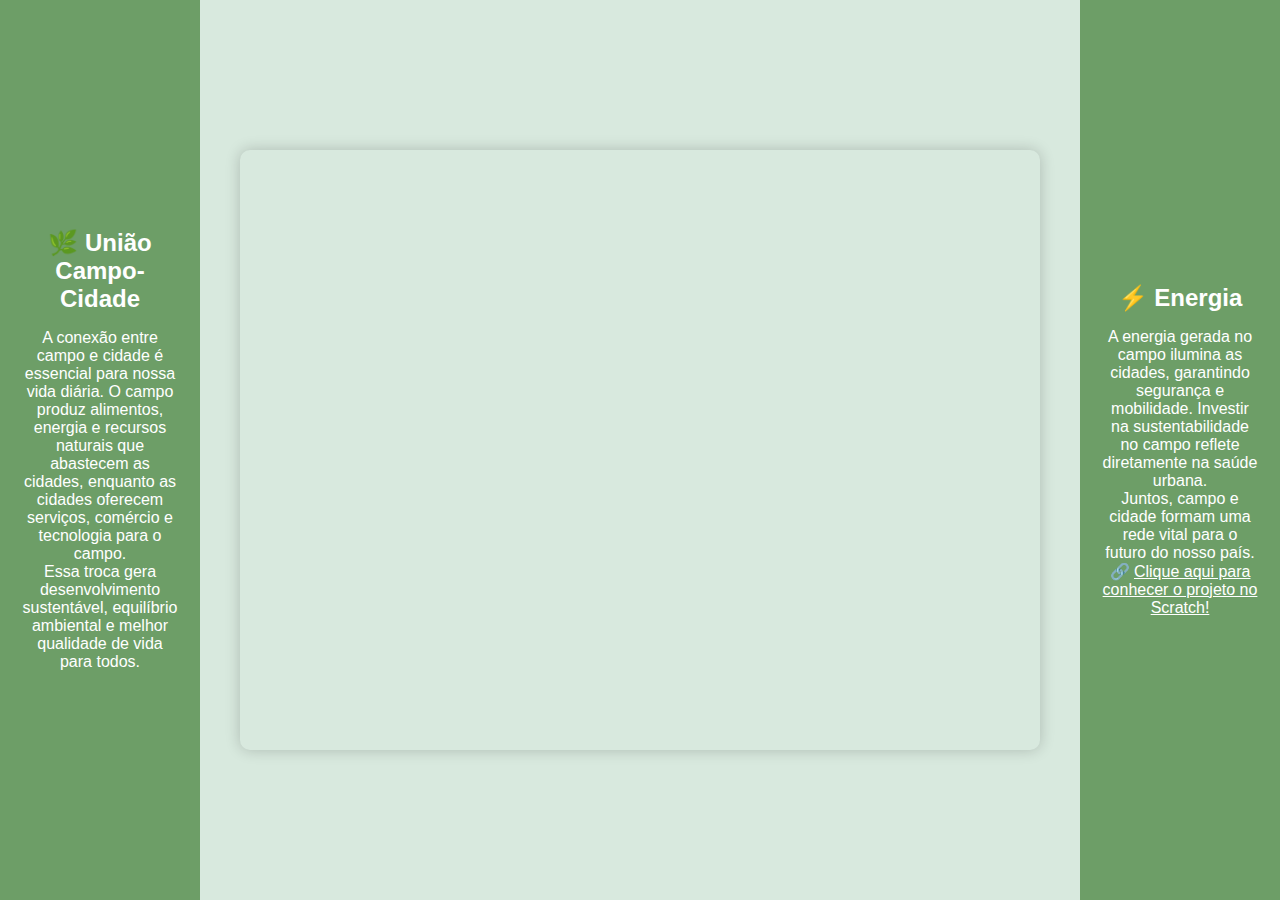
<file: jogo.html>
<!DOCTYPE html>
<html lang="pt-BR">
<head>
  <meta charset="UTF-8" />
  <meta name="viewport" content="width=device-width, initial-scale=1" />
  <title>Jogo - Raízes e Conexões</title>

  <link rel="icon" href="img/favicon-16x16.png" type="image/x-icon">
  <link rel="stylesheet" href="style.css" />

  <style>
    html, body {
      margin: 0;
      padding: 0;
      font-family: 'Segoe UI', Tahoma, Geneva, Verdana, sans-serif;
      background: #e8f5e9;
      color: white;
    }

    body {
      display: flex;
      flex-direction: row;
      min-height: 100vh;
      overflow: hidden;
    }

    .sidebar {
      width: 200px;
      background: #6d9e67;
      padding: 20px;
      box-sizing: border-box;
      display: flex;
      flex-direction: column;
      justify-content: center;
      text-align: center;
      flex-shrink: 0;
    }

    .sidebar h2 {
      margin-bottom: 1rem;
    }

    main {
      flex: 1;
      display: flex;
      justify-content: center;
      align-items: center;
      background: #d8e9de;
      box-sizing: border-box;
      padding: 10px;
    }

    iframe {
      border-radius: 10px;
      box-shadow: 0 0 15px rgba(0,0,0,0.2);
      width: 800px;
      height: 600px;
      max-width: 100%;
      max-height: 100%;
    }

    @media (max-width: 900px) {
      body {
        flex-direction: column;
        overflow-y: auto;
      }

      .sidebar {
        width: 100%;
        height: auto;
        padding: 15px;
      }

      main {
        padding: 20px;
      }

      iframe {
        width: 100%;
        height: 450px;
      }
    }
  </style>
</head>
<body class="jogo">
  <div class="sidebar">
    <h2>🌿 União Campo-Cidade</h2>
    <p>
      A conexão entre campo e cidade é essencial para nossa vida diária.  
      O campo produz alimentos, energia e recursos naturais que abastecem as cidades, enquanto as cidades oferecem serviços, comércio e tecnologia para o campo.
    </p>
    <p>
      Essa troca gera desenvolvimento sustentável, equilíbrio ambiental e melhor qualidade de vida para todos.
    </p>
  </div>

  <main>
    <iframe 
      src="https://scratch.mit.edu/projects/1186108091/embed" 
      allowtransparency="true" 
      frameborder="0" 
      scrolling="no">
    </iframe>
  </main>
  
  <div class="sidebar">
    <h2>⚡ Energia</h2>
    <p>
      A energia gerada no campo ilumina as cidades, garantindo segurança e mobilidade.  
      Investir na sustentabilidade no campo reflete diretamente na saúde urbana.
    </p>
    <p>
      Juntos, campo e cidade formam uma rede vital para o futuro do nosso país.
    </p>
    <p>
      🔗 <a href="https://scratch.mit.edu/projects/1186108091/" target="_blank" style="color: white; text-decoration: underline;">
        Clique aqui para conhecer o projeto no Scratch!
      </a>
    </p>
  </div>
</body>
</html>
</file>
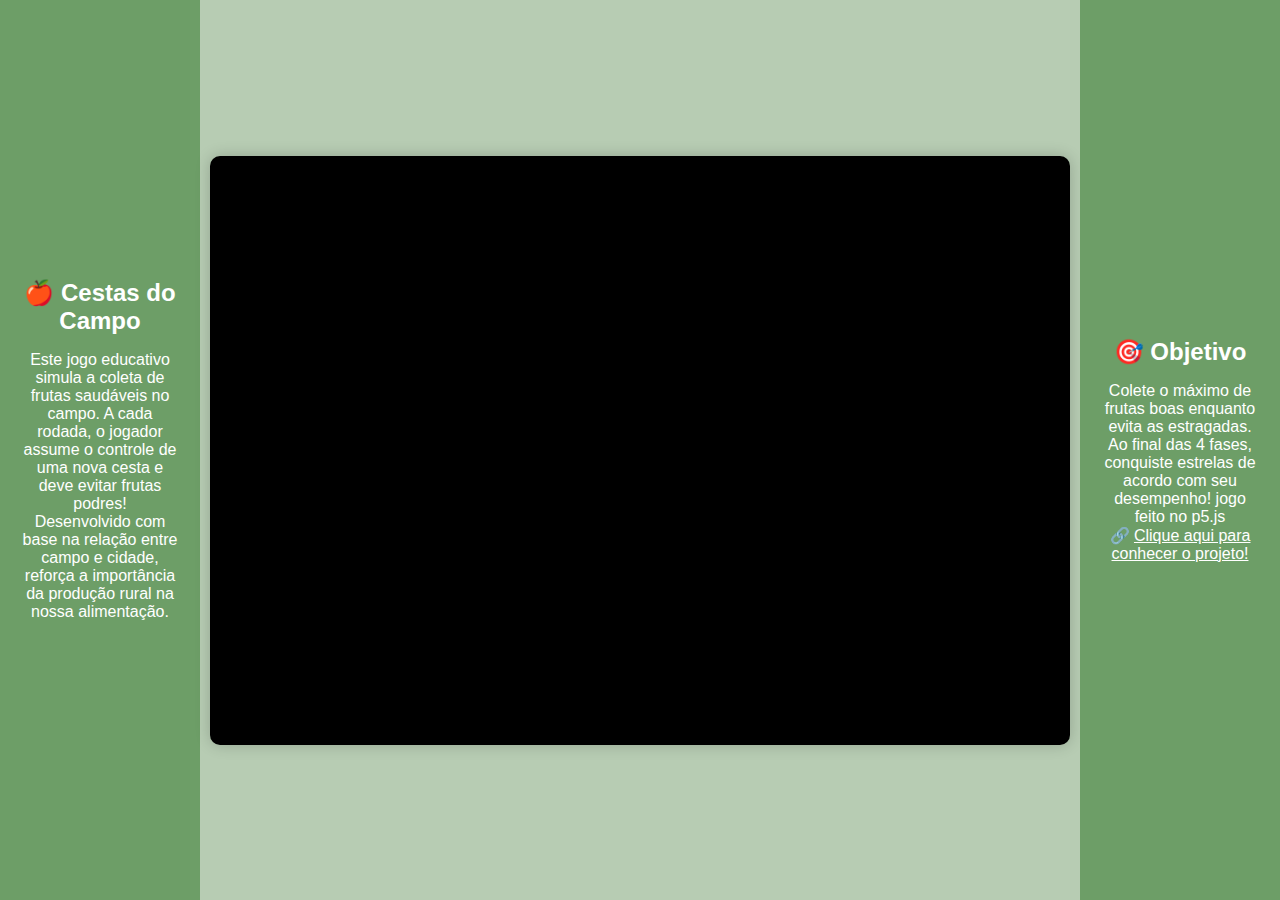
<file: jogo2.html>
<!DOCTYPE html>
<html lang="pt-BR">
<head>
  <meta charset="UTF-8" />
  <meta name="viewport" content="width=device-width, initial-scale=1" />
  <title>Jogo 2 - Raízes e Conexões</title>

  <link rel="icon" href="img/favicon-16x16.png" type="image/x-icon">
  <link rel="stylesheet" href="style.css" />

  <style>
    html, body {
      margin: 0;
      padding: 0;
      font-family: 'Segoe UI', Tahoma, Geneva, Verdana, sans-serif;
      background: #e8f5e9;
      color: white;
    }

    body {
      display: flex;
      flex-direction: row;
      min-height: 100vh;
      overflow: hidden;
    }

    .sidebar {
      width: 200px;
      background: #6d9e67;
      padding: 20px;
      box-sizing: border-box;
      display: flex;
      flex-direction: column;
      justify-content: center;
      text-align: center;
      flex-shrink: 0;
    }

    .sidebar h2 {
      margin-bottom: 1rem;
    }

    main {
      flex: 1;
      display: flex;
      justify-content: center;
      align-items: center;
      background: #b7ccb3;
      box-sizing: border-box;
      padding: 10px;
    }

    iframe {
      border-radius: 10px;
      box-shadow: 0 0 15px rgba(0,0,0,0.2);
      width: 100%;
      max-width: 1000px;
      height: 589px; /* Reduzido de 700px para 550px */
      background: black;
    }

    @media (max-width: 900px) {
      body {
        flex-direction: column;
        overflow-y: auto;
      }

      .sidebar {
        width: 100%;
        height: auto;
        padding: 15px;
      }

      main {
        padding: 20px;
      }

      iframe {
        width: 100%;
        height: 450px; /* Altura menor em telas pequenas */
      }
    }
  </style>
</head>
<body>
  <div class="sidebar">
    <h2>🍎 Cestas do Campo</h2>
    <p>
      Este jogo educativo simula a coleta de frutas saudáveis no campo.  
      A cada rodada, o jogador assume o controle de uma nova cesta e deve evitar frutas podres!
    </p>
    <p>
      Desenvolvido com base na relação entre campo e cidade, reforça a importância da produção rural na nossa alimentação.
    </p>
  </div>

  <main>
    <iframe 
      src="https://eduardovalentincarneiro.github.io/Jogo-Das-Cestas-do-site-Ra-zes-e-Conexoes/" 
      frameborder="0" 
      allowfullscreen>
    </iframe>
  </main>

  <div class="sidebar">
    <h2>🎯 Objetivo</h2>
    <p>
      Colete o máximo de frutas boas enquanto evita as estragadas.  
      Ao final das 4 fases, conquiste estrelas de acordo com seu desempenho!
      jogo feito no p5.js
    </p>
    <p>
      🔗 <a href="https://github.com/EduardoValentinCarneiro/Jogo-Das-Cestas-do-site-Ra-zes-e-Conexoes" style="color: white; text-decoration: underline;" target="_blank">
         Clique aqui para conhecer o projeto!
      </a>
    </p>
  </div>
</body>
</html>
</file>
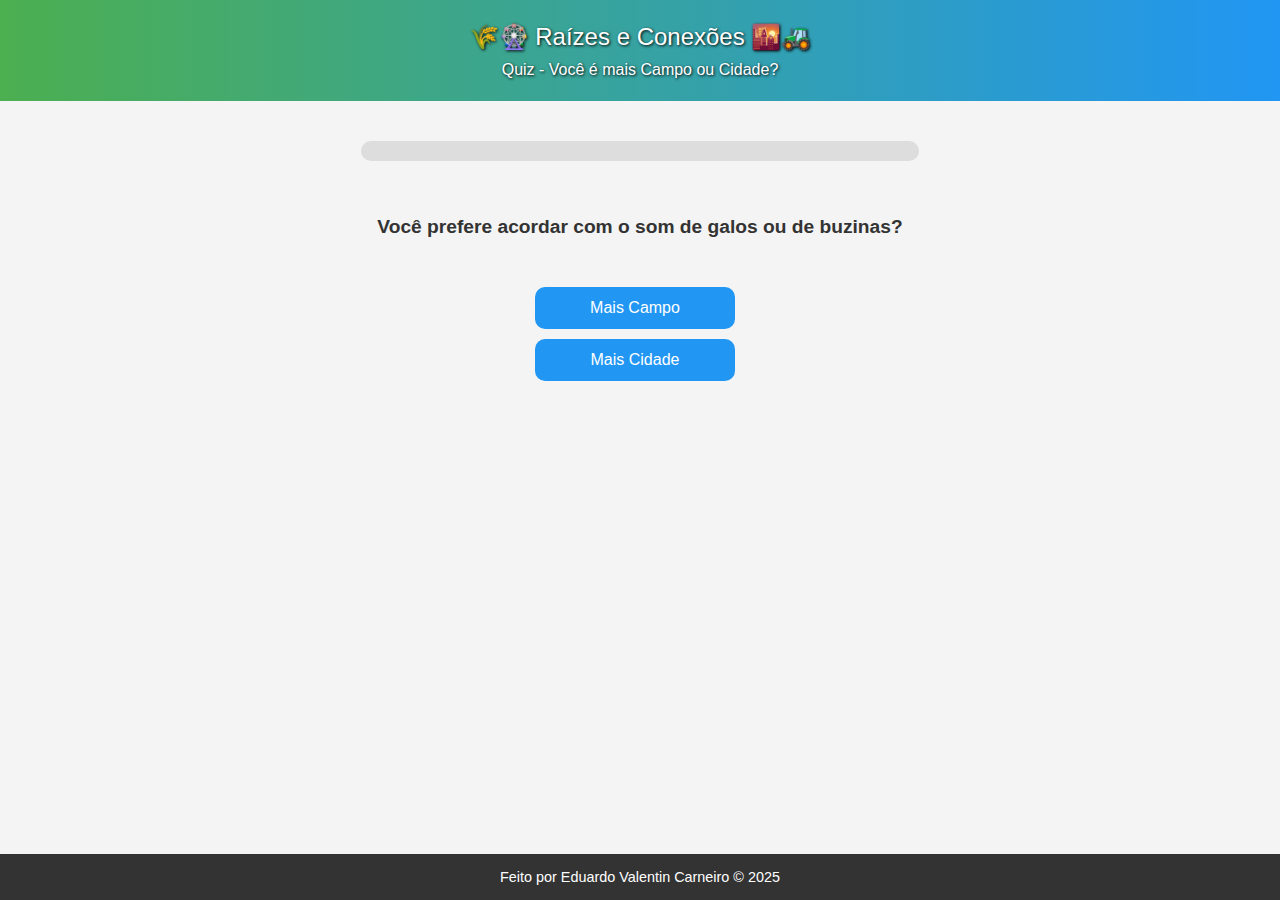
<file: quiz.html>
<!DOCTYPE html>
<html lang="pt-br">
<head>
  <meta charset="UTF-8" />
  <meta name="viewport" content="width=device-width, initial-scale=1.0"/>
  <title>Quiz - Campo ou Cidade</title>
  <link rel="stylesheet" href="style.css" />
  <link rel="stylesheet" href="quiz.css" />


  <link rel="icon" href="img/favicon-16x16.png" type="image/x-icon">
  <style>
    /* Garante que o footer fique no fim da página */
    html, body {
      height: 100%;
    }

    body {
      display: flex;
      flex-direction: column;
    }

    main {
      flex: 1;
    }
  </style>
</head>
<body class="fade-in">
  <header>
    🌾🎡 Raízes e Conexões 🌇🚜
    <small>Quiz - Você é mais Campo ou Cidade?</small>
  </header>

  <main>
    <div class="progress-container">
      <div id="progressBar" class="progress-bar"></div>
    </div>

    <div id="quiz">
      <h2 id="pergunta"></h2>
      <button onclick="responder('campo')">Mais Campo</button>
      <button onclick="responder('cidade')">Mais Cidade</button>
    </div>

    <p id="resultado"></p>

    <div id="voltar" style="text-align: center; display: none;">
      <a href="index.html"><button class="voltar-btn">⬅️ Voltar ao Site</button></a>
    </div>

    <audio id="somAmbiente" loop style="display: none;">
      <source src="https://cdn.pixabay.com/download/audio/2022/03/28/audio_6ac8ba4411.mp3?filename=birds-forest-nature-ambient-110047.mp3" type="audio/mp3">
      Seu navegador não suporta áudio.
    </audio>
  </main>

  <footer>
    Feito por Eduardo Valentin Carneiro © 2025
  </footer>

  <script src="quiz.js"></script>
</body>
</html>
</file>
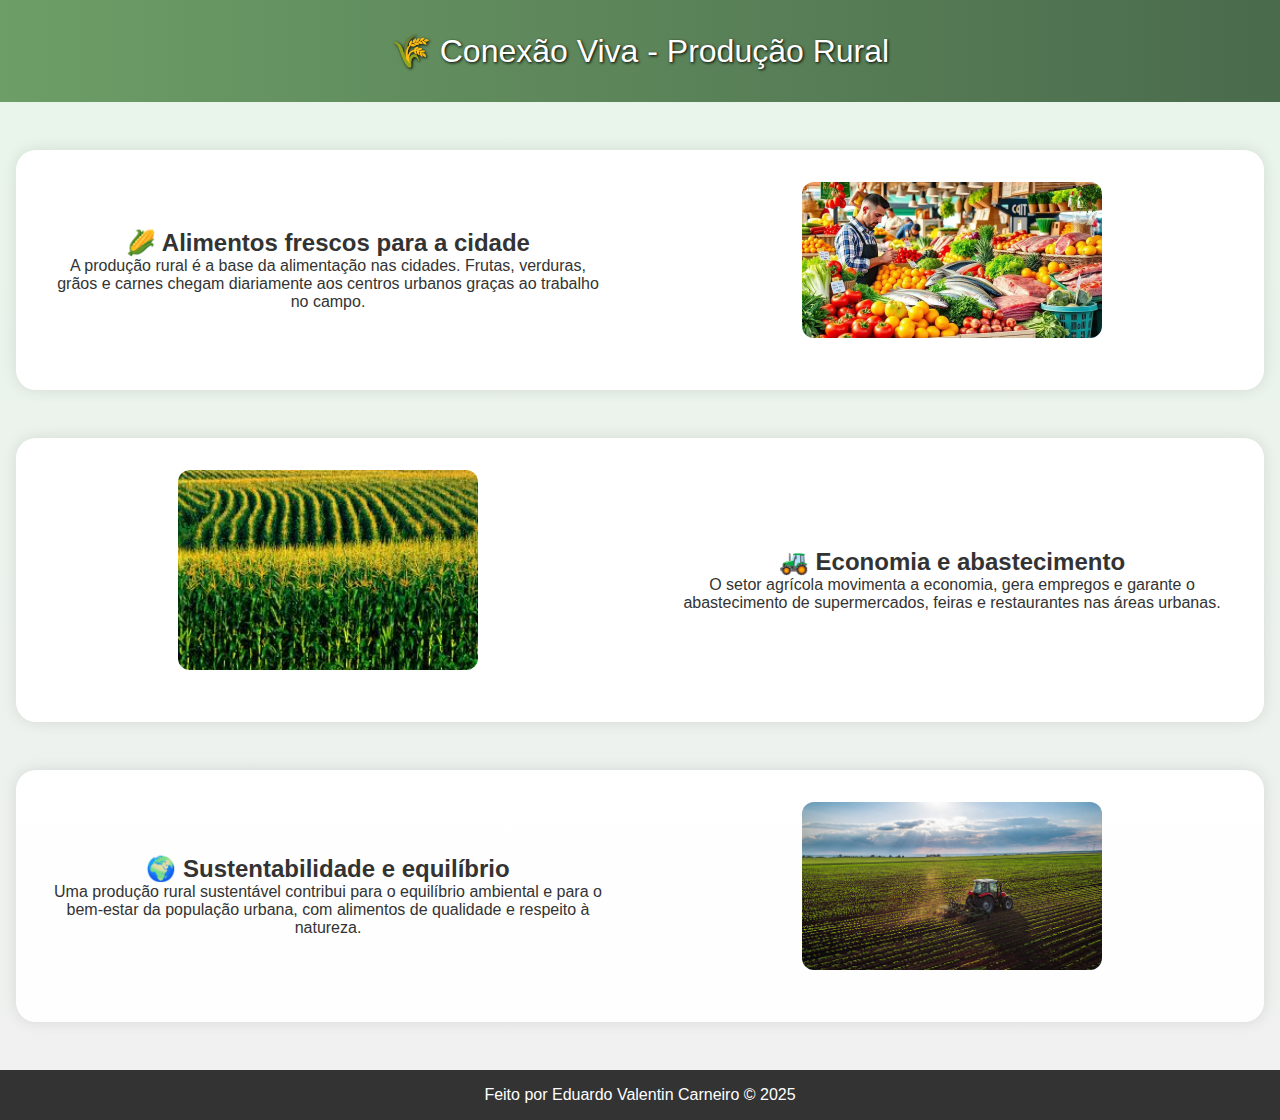
<file: rural.html>
<!DOCTYPE html>
<html lang="pt-br">
<head>
  <meta charset="UTF-8" />
  <meta name="viewport" content="width=device-width, initial-scale=1.0"/>
  <title>Produção Rural</title>
  <link rel="stylesheet" href="style.css" />

  <link rel="icon" href="img/favicon-16x16.png" type="image/x-icon">
</head>
<body>
  <header>
    🌾 Conexão Viva - Produção Rural
  </header>

  <main class="timeline">
    <div class="event">
      <div class="campo">
        <h2>🌽 Alimentos frescos para a cidade</h2>
        <p>
          A produção rural é a base da alimentação nas cidades. Frutas, verduras, grãos e carnes chegam diariamente aos centros urbanos graças ao trabalho no campo.
        </p>
      </div>
      <div class="cidade">
        <img src="img/imagens.jpg" alt="Feira com produtos do campo">
      </div>
    </div>

    <div class="event">
      <div class="campo">
        <img src="img/milho.jpg" alt="Plantação de milho">
      </div>
      <div class="cidade">
        <h2>🚜 Economia e abastecimento</h2>
        <p>
          O setor agrícola movimenta a economia, gera empregos e garante o abastecimento de supermercados, feiras e restaurantes nas áreas urbanas.
        </p>
      </div>
    </div>

    <div class="event">
      <div class="campo">
        <h2>🌍 Sustentabilidade e equilíbrio</h2>
        <p>
          Uma produção rural sustentável contribui para o equilíbrio ambiental e para o bem-estar da população urbana, com alimentos de qualidade e respeito à natureza.
        </p>
      </div>
      <div class="cidade">
        <img src="img/campo.jpg" alt="Trator no campo">
      </div>
    </div>
  </main>

  <footer>
    Feito por Eduardo Valentin Carneiro © 2025
  </footer>
</body>
</html>
</file>
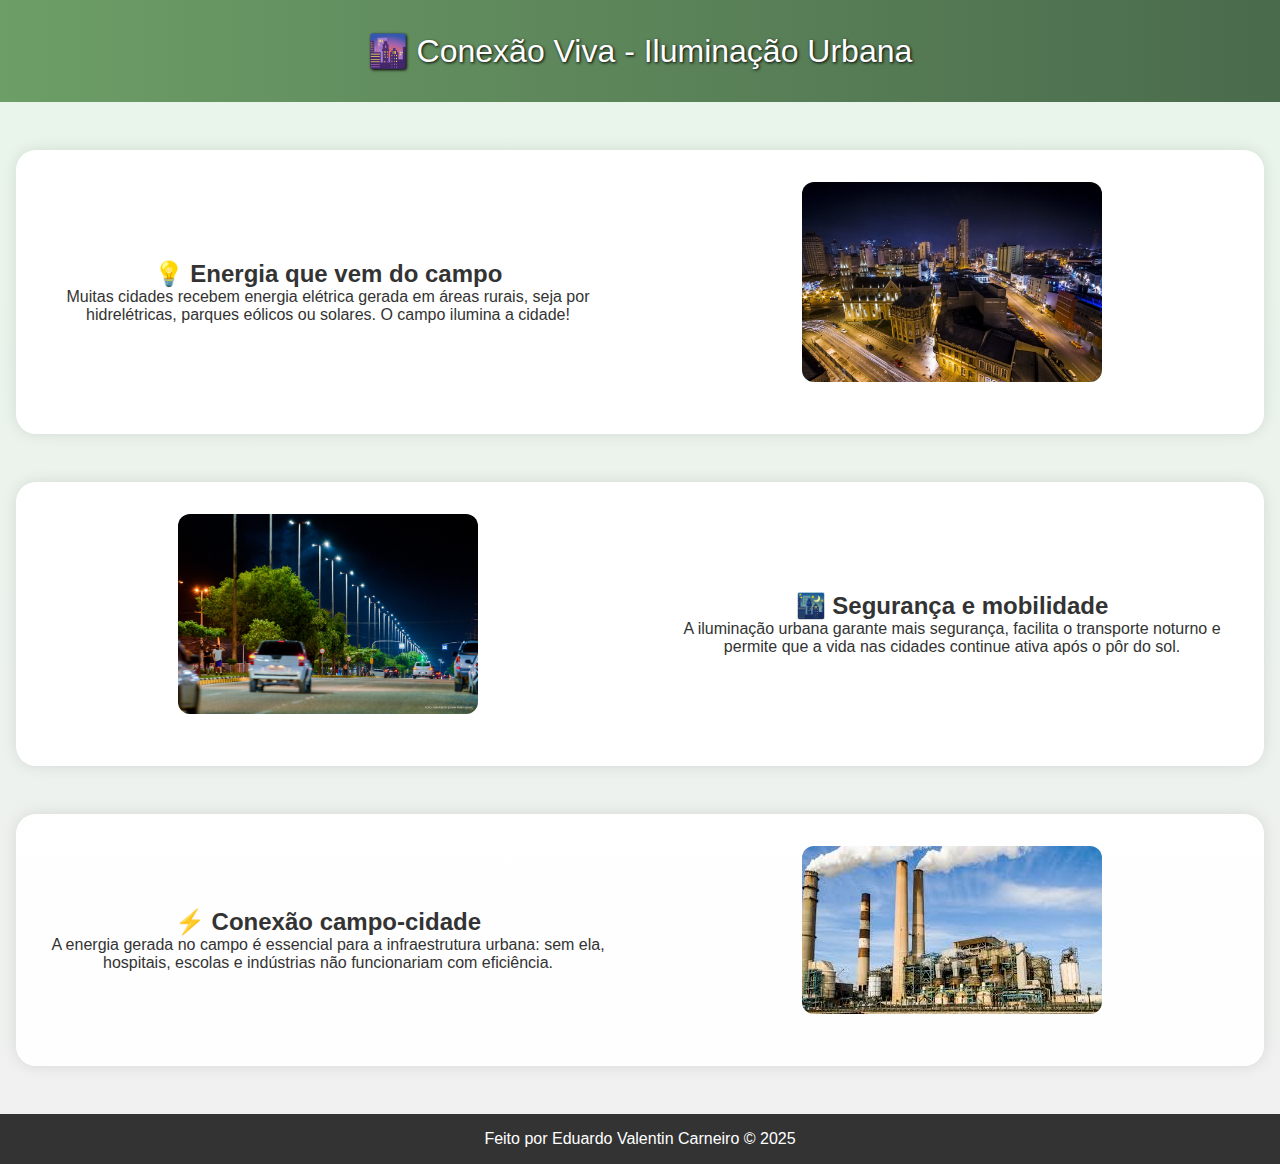
<file: urbano.html>
<!DOCTYPE html>
<html lang="pt-br">
<head>
  <meta charset="UTF-8" />
  <meta name="viewport" content="width=device-width, initial-scale=1.0"/>
  <title>Iluminação Urbana</title>
  <link rel="stylesheet" href="style.css" />
  
  <link rel="icon" href="img/favicon-16x16.png" type="image/x-icon">
  
</head>
<body>
  <header>
    🌆 Conexão Viva - Iluminação Urbana
  </header>

  <main class="timeline">
    <div class="event">
      <div class="campo">
        <h2>💡 Energia que vem do campo</h2>
        <p>
          Muitas cidades recebem energia elétrica gerada em áreas rurais, seja por hidrelétricas, parques eólicos ou solares. O campo ilumina a cidade!
        </p>
      </div>
      <div class="cidade">
        <img src="img/curitiba.jpg" alt="Cidade iluminada à noite">
      </div>
    </div>

    <div class="event">
      <div class="campo">
        <img src="img/luz.jpg" alt="Linhas de energia no campo">
      </div>
      <div class="cidade">
        <h2>🌃 Segurança e mobilidade</h2>
        <p>
          A iluminação urbana garante mais segurança, facilita o transporte noturno e permite que a vida nas cidades continue ativa após o pôr do sol.
        </p>
      </div>
    </div>

    <div class="event">
      <div class="campo">
        <h2>⚡ Conexão campo-cidade</h2>
        <p>
          A energia gerada no campo é essencial para a infraestrutura urbana: sem ela, hospitais, escolas e indústrias não funcionariam com eficiência.
        </p>
      </div>
      <div class="cidade">
        <img src="img/industria.jfif" alt="Avenida iluminada à noite">
      </div>
    </div>
  </main>

  <footer>
    Feito por Eduardo Valentin Carneiro © 2025
  </footer>
</body>
</html>
</file>
<file: style.css>
* {
    margin: 0;
    padding: 0;
    box-sizing: border-box;
    font-family: 'Segoe UI', Tahoma, Geneva, Verdana, sans-serif;
  }
  
  body {
    background: linear-gradient(to bottom, #e8f5e9, #f0f0f0);
    color: #333;
  }
  
  header {
    background: linear-gradient(to right, #6d9e67, #4a6b4c);
    color: white;
    padding: 2rem;
    text-align: center;
    font-size: 2rem;
    text-shadow: 1px 1px 3px #000;
  }
  
  .timeline {
    display: flex;
    flex-direction: column;
    gap: 3rem;
    padding: 3rem 1rem;
  }
  
  .event {
    display: grid;
    grid-template-columns: 1fr 1fr;
    align-items: center;
    background-color: #ffffffee;
    border-radius: 20px;
    box-shadow: 0 0 15px rgba(0, 0, 0, 0.1);
    overflow: hidden;
    transition: transform 0.3s;
  }
  .event:hover {
    transform: scale(1.02);
  }
  
  .campo, .cidade {
    text-align: center;
    padding: 2rem;
  }
  
  .event img {
    width: 80%;
    max-width: 300px;
    border-radius: 12px;
    margin-bottom: 1rem;
  }
  
  .interativo {
    background: #fff3cd;
    padding: 3rem 1rem;
    text-align: center;
    border-top: 5px solid #ffc107;
  }
  
  .interativo h2 {
    font-size: 2rem;
    margin-bottom: 1rem;
  }
  
  .interativo button {
    background-color: #6d9e67;
    color: white;
    padding: 1rem 2rem;
    font-size: 1rem;
    border: none;
    border-radius: 10px;
    cursor: pointer;
    transition: background 0.3s;
  }
  
  .interativo button:hover {
    background-color: #4a6b4c;
  }
  
  .mapa-container {
    display: flex;
    justify-content: center;
    align-items: center;
    gap: 4rem;
    margin-top: 2rem;
  }
  
  .campo-ponto, .cidade-reacao {
    font-size: 2rem;
    padding: 2rem;
    border-radius: 15px;
    cursor: pointer;
    background-color: #ffffff;
    box-shadow: 0 0 10px rgba(0,0,0,0.1);
    transition: transform 0.3s, background 0.3s;
  }
  
  .campo-ponto:hover,
  .cidade-reacao:hover {
    transform: scale(1.1);
    background-color: #dfffdc;
  }
  
  .cidade-reacao.ativo {
    background-color: #c8e6ff;
    transform: scale(1.1);
  }
  
  footer {
    background-color: #333;
    color: white;
    padding: 1rem;
    text-align: center;
  }
  
  .quiz-btn {
    background-color: #6d9e67;
    color: white;
    padding: 1rem 2rem;
    font-size: 1rem;
    border: none;
    border-radius: 10px;
    cursor: pointer;
    transition: background 0.3s, transform 0.3s;
  }
  
  .quiz-btn:hover {
    background-color: #4a6b4c;
    transform: scale(1.05);
  }
  





  body {
    background: linear-gradient(to bottom, #e8f5e9, #f0f0f0);
    color: #333;
    display: flex;
    flex-direction: column;
    min-height: 100vh;
  }
  
  main {
    flex: 1;
  }
  

  a {
    color: black; /* Cor preta */
    text-decoration: none; /* Remove o sublinhado */
  }
  








/* contato */

.contato {
  background: #fff3cd;
  padding: 3rem 1rem;
  text-align: center;
  border-top: 5px solid #ffc107; /* mesma borda da seção interativo */
}

.contato h3 {
  font-size: 1.5rem;
  margin-bottom: 1rem;
}

.contato-links {
  display: flex;
  justify-content: center;
  gap: 2rem;
}

.contato-links img {
  width: 50px;
  transition: transform 0.3s;
}

.contato-links img:hover {
  transform: scale(1.2);
}






/* Estilo do header com título à esquerda e navbar à direita */
header.topo {
  display: flex;
  justify-content: space-between;
  align-items: center;
  background-color: #f2f2f2;
  padding: 10px 20px;
  border-bottom: 2px solid #ccc;
  font-size: 1.5em;
}

/* Título */
header .titulo {
  font-weight: bold;
}

/* Navbar à direita */
.navbar {
  list-style: none;
  display: flex;
  gap: 15px;
  margin: 0;
  padding: 0;
}

.navbar li a {
  text-decoration: none;
  color: #333;
  font-weight: bold;
  padding: 5px 10px;
  border-radius: 5px;
  transition: background 0.3s;
}

.navbar li a:hover,
.navbar li a.active {
  background-color: #ddd;
}


/* Responsividade geral */
@media (max-width: 800px) {
  .timeline .event {
    display: flex;
    flex-direction: column;
    padding: 1rem;
  }
  .timeline .event .campo,
  .timeline .event .cidade {
    padding: 1rem;
  }
  .mapa-container {
    flex-direction: column;
    gap: 2rem;
  }
  .quiz-btn, .interativo button {
    width: 80%;
    max-width: 300px;
    margin: 0.5rem auto;
  }
}

/* Navbar em dispositivos menores */
@media (max-width: 700px) {
  header.topo {
    flex-direction: column;
    align-items: flex-start;
  }
  .navbar {
    flex-wrap: wrap;
    gap: 8px;
    margin-top: 10px;
  }
}

/* Ajuste no jogo.html para celular */
@media (max-width: 900px) {
  body {
    flex-direction: column;
  }
  .sidebar, main {
    width: 100%;
    height: auto;
  }
  iframe {
    width: 100%;
    height: 450px; /* já existente, mas reforço para bom layout */
  }
}
</file>
<file: quiz.css>
body {
  font-family: Arial, sans-serif;
  background: #f4f4f4;
  margin: 0;
  padding: 0;
  display: flex;
  flex-direction: column;
  min-height: 100vh;
}

header {
  background: linear-gradient(to right, #4caf50, #2196f3);
  color: white;
  padding: 20px;
  text-align: center;
  font-size: 1.5rem;
  line-height: 1.4;
}

header small {
  font-size: 1rem;
  display: block;
  margin-top: 5px;
}

main {
  padding: 20px;
  max-width: 600px;
  margin: auto;
  min-height: 60vh;
  flex: 1;
}

.fade-in {
  animation: fadeIn 1s ease-in-out;
}

@keyframes fadeIn {
  from { opacity: 0; transform: translateY(-20px); }
  to { opacity: 1; transform: translateY(0); }
}

.progress-container {
  width: 100%;
  max-width: 600px;
  margin: 20px auto;
  background: #ddd;
  border-radius: 20px;
  height: 20px;
  overflow: hidden;
}

.progress-bar {
  height: 20px;
  width: 0%;
  background: #4caf50;
  border-radius: 20px;
  transition: width 0.4s ease;
}

#quiz {
  min-height: 200px;
  display: flex;
  flex-direction: column;
  justify-content: space-between;
  align-items: center;
  transition: all 0.3s ease;
  padding: 1rem;
  max-width: 600px;
  margin: auto;
}

#pergunta {
  font-size: 1.2rem;
  margin-bottom: 20px;
  text-align: center;
  min-height: 60px;
  display: flex;
  align-items: center;
  justify-content: center;
}

#quiz button {
  width: 200px;
  background-color: #2196f3;
  color: white;
  border: none;
  padding: 12px 20px;
  margin: 10px 10px 0 0;
  border-radius: 10px;
  cursor: pointer;
  font-size: 1rem;
  transition: background 0.3s;
  text-align: center;
}

#quiz button:hover {
  background-color: #1976d2;
}

.audio-btn, .voltar-btn {
  background: #333;
  color: white;
  border: none;
  padding: 12px 20px;
  border-radius: 10px;
  cursor: pointer;
  margin-top: 25px;
  font-size: 1rem;
  transition: background 0.3s;
}

.audio-btn:hover, .voltar-btn:hover {
  background: #555;
}

#resultado {
  font-size: 1.3rem;
  margin-top: 30px;
  text-align: center;
}

footer {
  text-align: center;
  padding: 15px;
  font-size: 0.9rem;
  background-color: #333;
}
</file>
